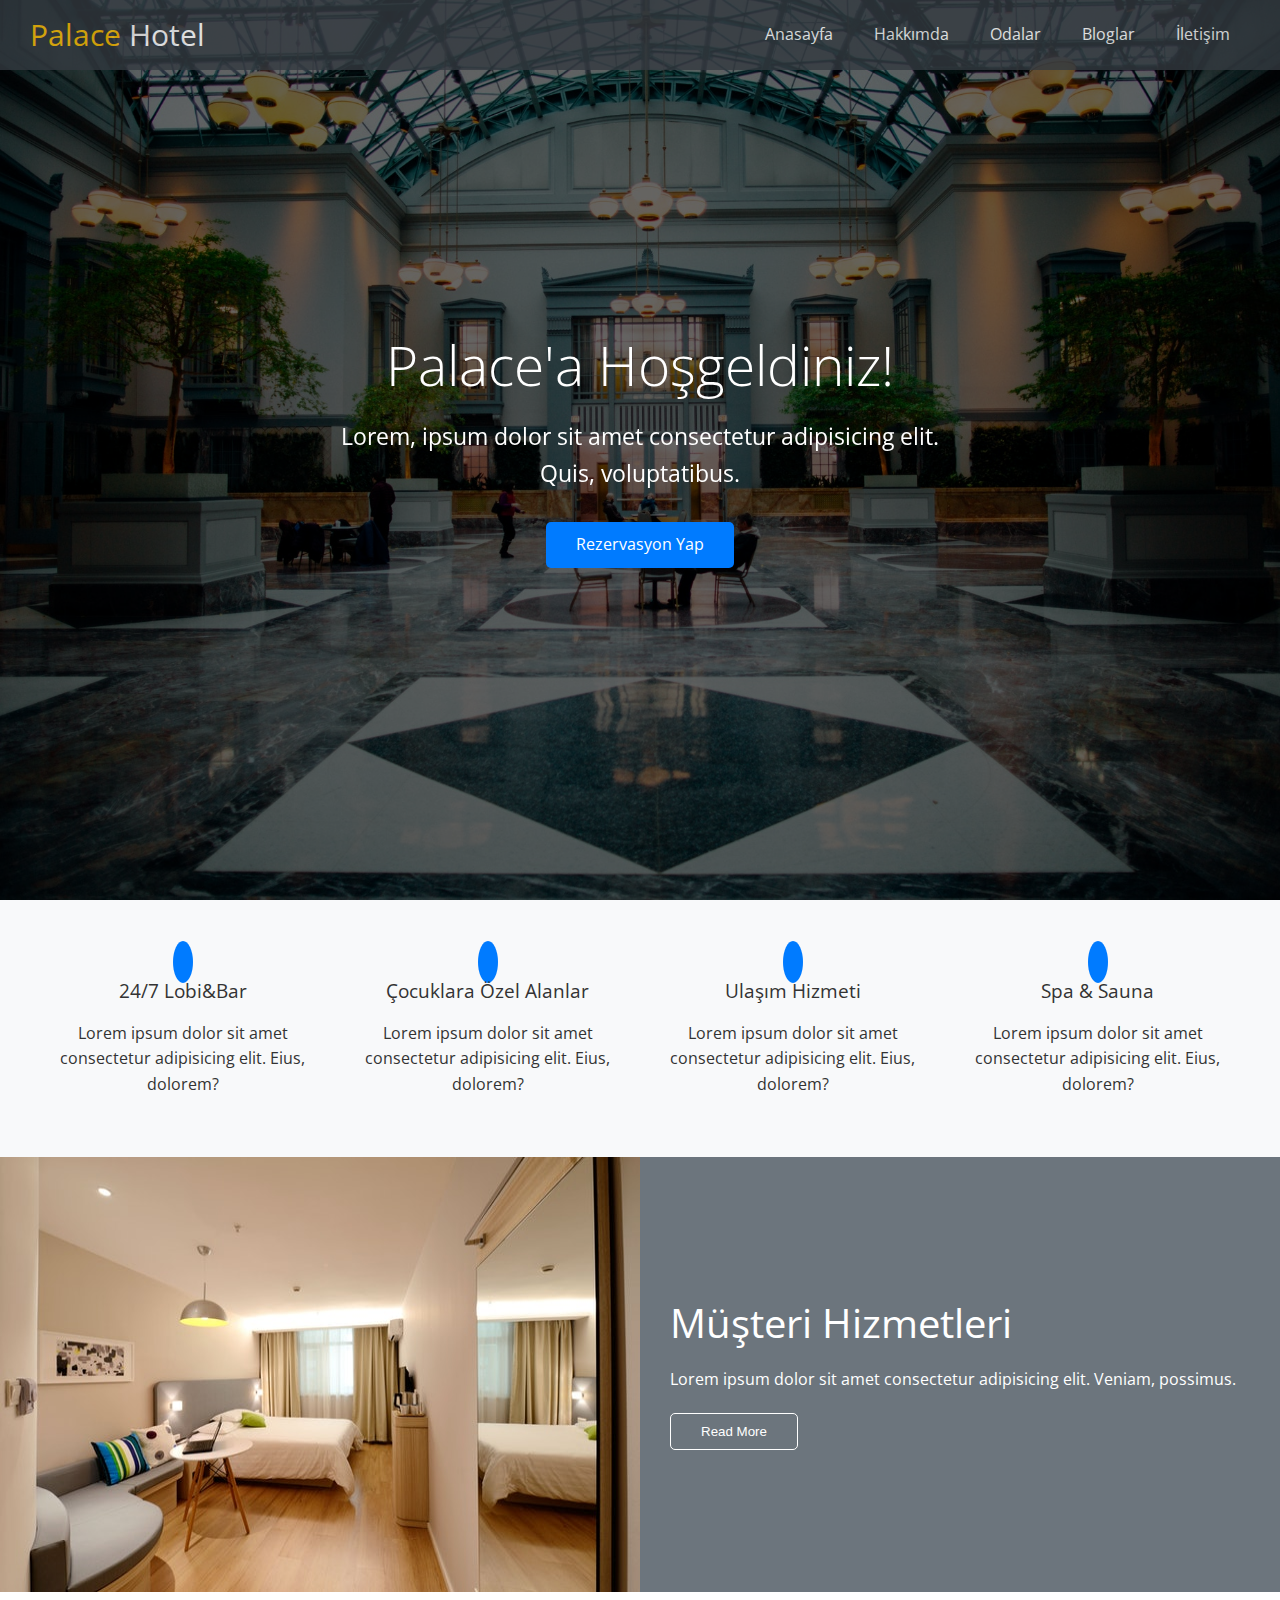
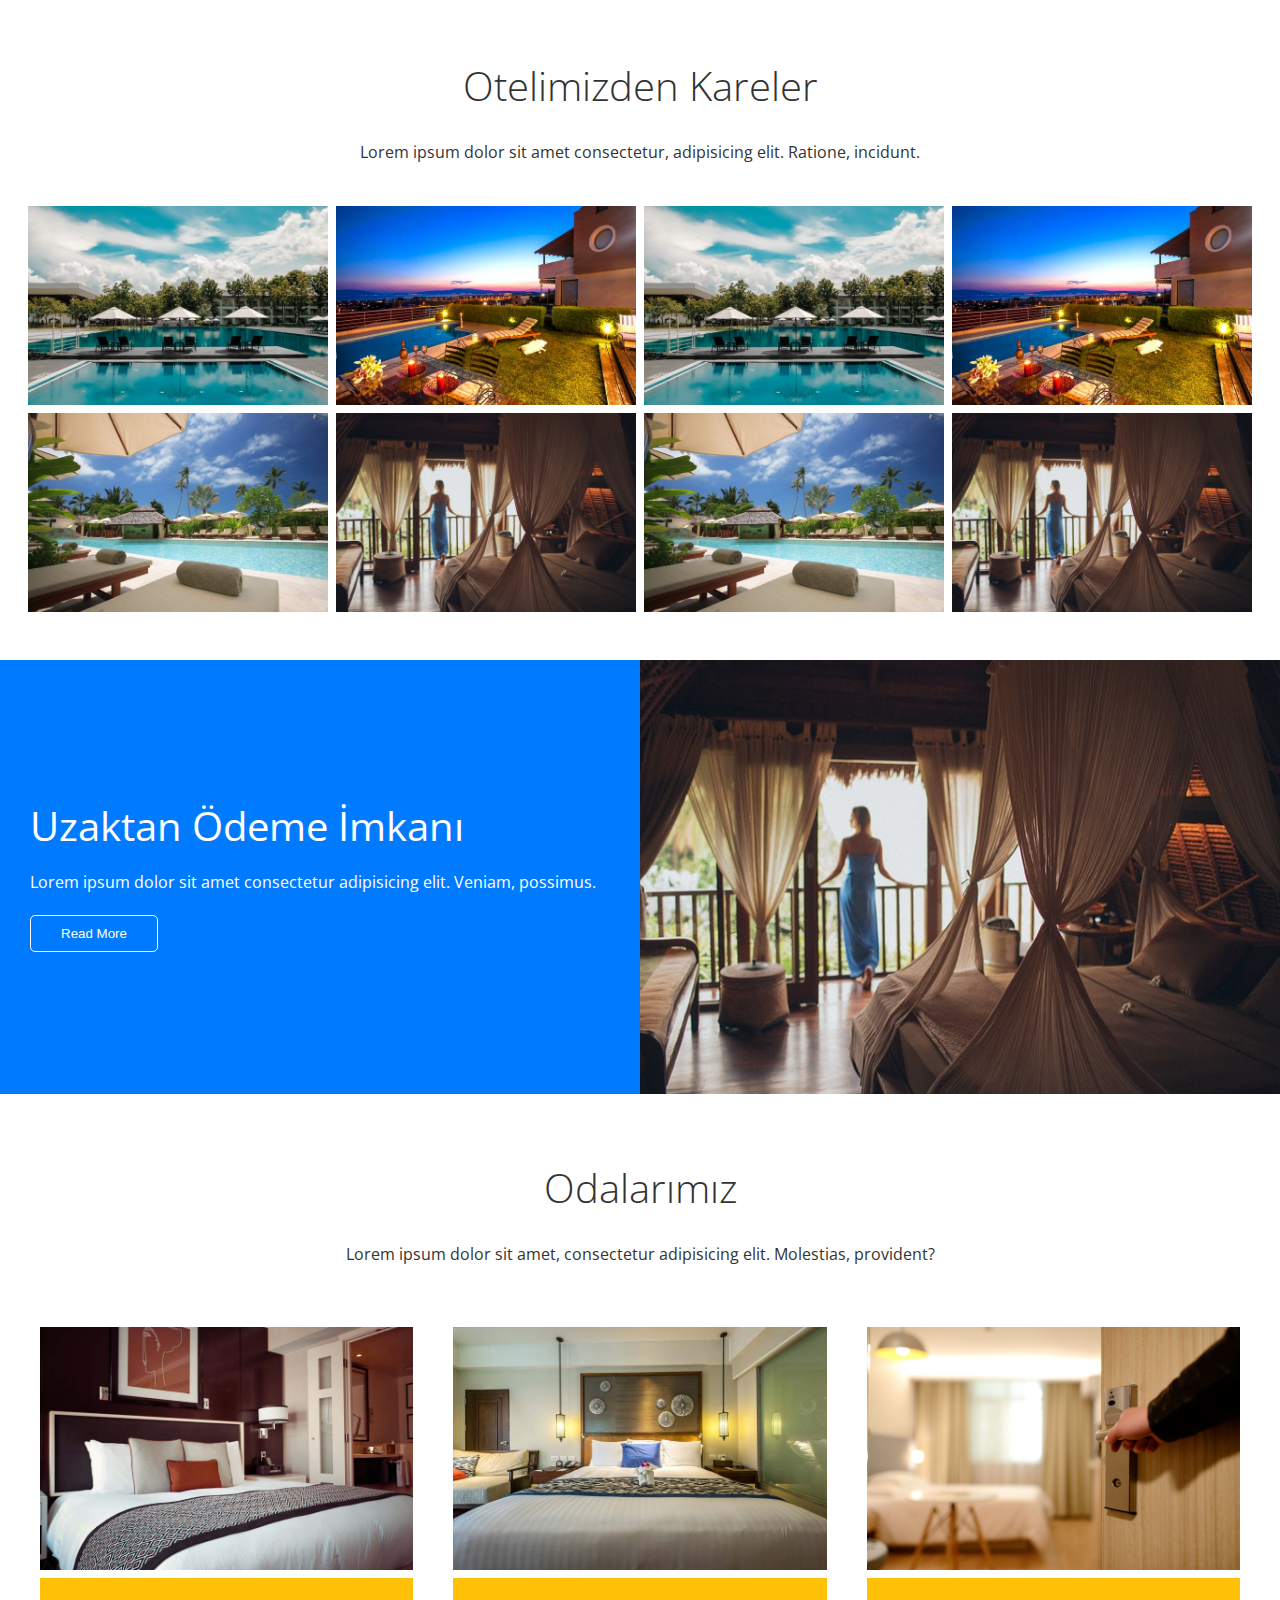
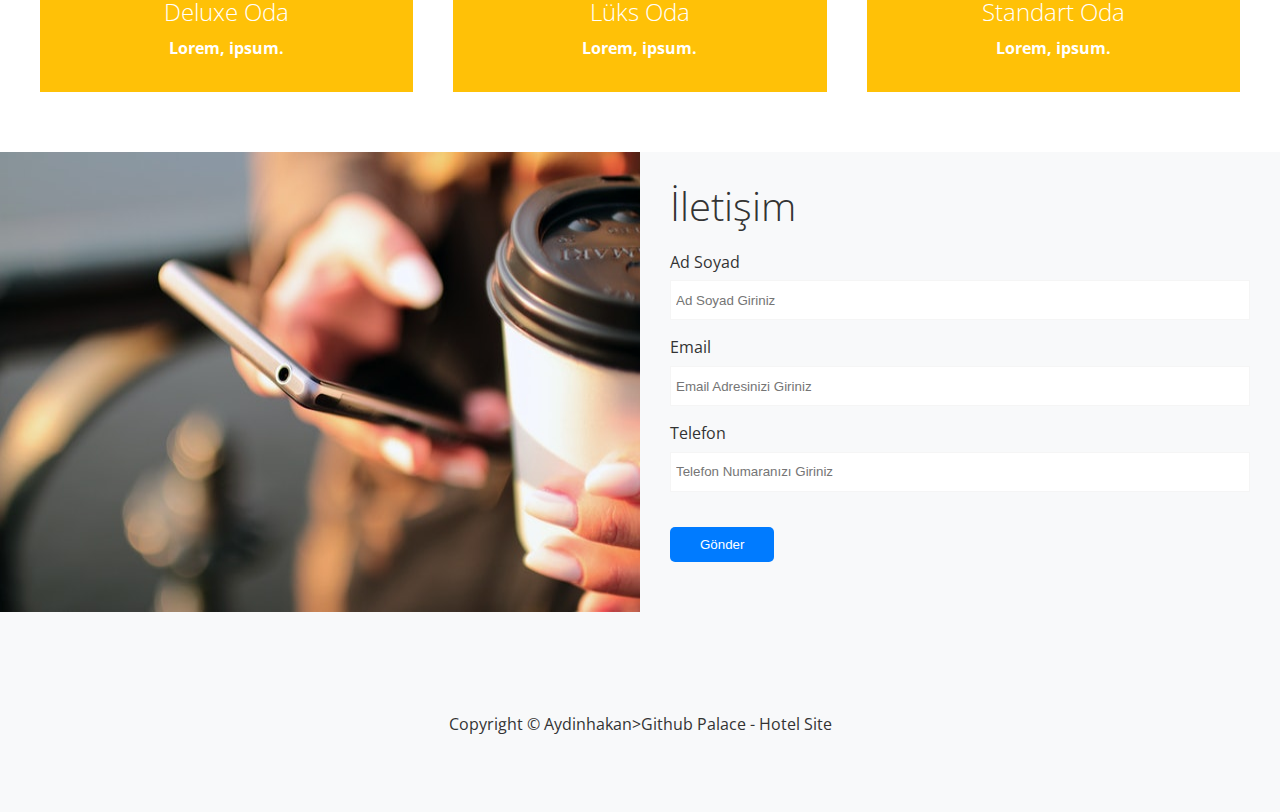
<file: index.html>
<!DOCTYPE html>
<html lang="tr">
<head>
    <meta charset="UTF-8">
    <meta http-equiv="X-UA-Compatible" content="IE=edge">
    <meta name="viewport" content="width=device-width, initial-scale=1.0">
    <link rel="stylesheet" href="https://cdnjs.cloudflare.com/ajax/libs/font-awesome/5.13.0/css/all.min.css" integrity="sha512-L7MWcK7FNPcwNqnLdZq86lTHYLdQqZaz5YcAgE+5cnGmlw8JT03QB2+oxL100UeB6RlzZLUxCGSS4/++mNZdxw==" crossorigin="anonymous" referrerpolicy="no-referrer" />
    <link rel="stylesheet" href="css/utils.css">
    <link rel="stylesheet" href="css/style.css">
    <title>Palace Hotel | For Your Dreams</title>
</head>
<body>
    <header id="home" class="main-header">
        <div class="navbar">
            <h1 class="brand">
                <i class="fas fa-hotel"></i>
                <span>Palace</span> Hotel
            </h1>
            <nav>
                <ul>
                    <li><a href="#home">Anasayfa</a></li>
                    <li><a href="#about">Hakkımda</a></li>
                    <li><a href="#rooms">Odalar</a></li>
                    <li><a href="blogs.html">Bloglar</a></li>
                    <li><a href="#contact">İletişim</a></li>
                </ul>
            </nav>
        </div>

        <div class="content">
            <h1>Palace'a Hoşgeldiniz!</h1>
            <p>Lorem, ipsum dolor sit amet consectetur adipisicing elit. Quis, voluptatibus.</p>
            <a href="" class="btn btn-primary">
                <i class="fas fa-chevron-right"></i>
                Rezervasyon Yap</a>
        </div>
    </header>

    <main>

        <section id="services" class="icons bg-light">
            <div class="flex-items">
                <div>
                    <i class="fas fa-concierge-bell fa-3x"></i>
                    <div>
                        <h3>24/7 Lobi&Bar</h3>
                        <p>
                            Lorem ipsum dolor sit amet consectetur adipisicing elit. Eius, dolorem?
                        </p>
                    </div>
                </div>
                <div>
                    <i class="fas fa-utensils fa-3x"></i>
                    <div>
                        <h3>Çocuklara Özel Alanlar</h3>
                        <p>
                            Lorem ipsum dolor sit amet consectetur adipisicing elit. Eius, dolorem?
                        </p>
                    </div>
                </div>
                <div>
                    <i class="fas fa-bus fa-3x"></i>
                    <div>
                        <h3>Ulaşım Hizmeti</h3>
                        <p>
                            Lorem ipsum dolor sit amet consectetur adipisicing elit. Eius, dolorem?
                        </p>
                    </div>
                </div>
                <div>
                    <i class="fas fa-spa fa-3x"></i>
                    <div>
                        <h3>Spa & Sauna</h3>
                        <p>
                            Lorem ipsum dolor sit amet consectetur adipisicing elit. Eius, dolorem?
                        </p>
                    </div>
                </div>
            </div>
        </section>


        <section id="about" class="about flex-columns">
            <div class="row">
                <div class="column">
                    <div class="column-1">
                        <img src="img/about1.jpeg" alt="">
                    </div>
                </div>
                <div class="column">
                    <div class="column-2 bg-secondary">
                        <h2>Müşteri Hizmetleri</h2>
                        <p>Lorem ipsum dolor sit amet consectetur adipisicing elit. Veniam, possimus.</p>
                        <button class="btn btn-outline">Read More</button>
                    </div>
                </div>
            </div>
        </section>

        <section id="gallery" class="gallery flex-grid section-padding">
            <header class="section-header">
                <h2>Otelimizden Kareler</h2>
                <p>Lorem ipsum dolor sit amet consectetur, adipisicing elit. Ratione, incidunt.</p>
            </header>
            <div class="row">
                <div class="column">
                    <img src="img/1.jpeg" alt="">
                    <img src="img/2.jpeg" alt="">
                </div>
                <div class="column">
                    <img src="img/3.jpeg" alt="">
                    <img src="img/4.jpeg" alt="">
                </div>
                <div class="column">
                    <img src="img/1.jpeg" alt="">
                    <img src="img/2.jpeg" alt="">
                </div>
                <div class="column">
                    <img src="img/3.jpeg" alt="">
                    <img src="img/4.jpeg" alt="">
                </div>
            </div>
        </section>

        <section class="about flex-columns flex-reverse">
            <div class="row">
                <div class="column">
                    <div class="column-1">
                        <img src="img/about2.jpeg" alt="">
                    </div>
                </div>
                <div class="column">
                    <div class="column-2 bg-primary">
                        <h2>Uzaktan Ödeme İmkanı</h2>
                        <p>Lorem ipsum dolor sit amet consectetur adipisicing elit. Veniam, possimus.</p>
                        <button class="btn btn-outline">Read More</button>
                    </div>
                </div>
            </div>
        </section>

        <section id="rooms" class="rooms section-padding">
            <header class="section-header">
                <h2>Odalarımız</h2>
                <p>Lorem ipsum dolor sit amet, consectetur adipisicing elit. Molestias, provident?</p>
            </header>
            <div class="flex-items">
                <div class="card">
                    <img src="img/room1.jpeg" alt="">
                    <div class="card-body bg-warning">
                        <h2>Deluxe Oda</h2>
                        <p>Lorem, ipsum.</p>
                    </div>
                </div>
                <div class="card">
                    <img src="img/room2.jpeg" alt="">
                    <div class="card-body bg-warning">
                        <h2>Lüks Oda</h2>
                        <p>Lorem, ipsum.</p>
                    </div>
                </div>
                <div class="card">
                    <img src="img/room3.jpeg" alt="">
                    <div class="card-body bg-warning">
                        <h2>Standart Oda</h2>
                        <p>Lorem, ipsum.</p>
                    </div>
                </div>
            </div>
        </section>

      
        <section id="contact" class="contact flex-columns">
            <div class="row">
                <div class="column">
                    <div class="column-1">
                        <img src="img/contact.jpeg" alt="">
                    </div>
                </div>
                <div class="column">
                    <div class="column-2 bg-light">
                       <h2>İletişim</h2>
                       <form action="" class="contact-form">
                            <div class="form-control">
                                <label for="name">Ad Soyad</label>
                                <input type="text" id="name" placeholder="Ad Soyad Giriniz">
                            </div>
                            <div class="form-control">
                                <label for="name">Email</label>
                                <input type="email" id="email" placeholder="Email Adresinizi Giriniz">
                            </div>
                            <div class="form-control">
                                <label for="name">Telefon</label>
                                <input type="text" id="phone" placeholder="Telefon Numaranızı Giriniz">
                            </div>
                            <button type="submit" class="btn btn-primary">Gönder</button>
                        </form>
                    </div>
                </div>
            </div>
        </section>
    </main>

    <footer class="footer bg-light">
        <div class="social">
            <a href="#"><i class="fab fa-facebook fa-2x"></i></a>
            <a href="#"><i class="fab fa-twitter fa-2x"></i></a>
            <a href="#"><i class="fab fa-youtube fa-2x"></i></a>
            <a href="#"><i class="fab fa-linkedin fa-2x"></i></a>
        </div>
        <p>Copyright &copy Aydinhakan>Github Palace - Hotel Site</p>
    </footer>
</body>
</html>
</file>
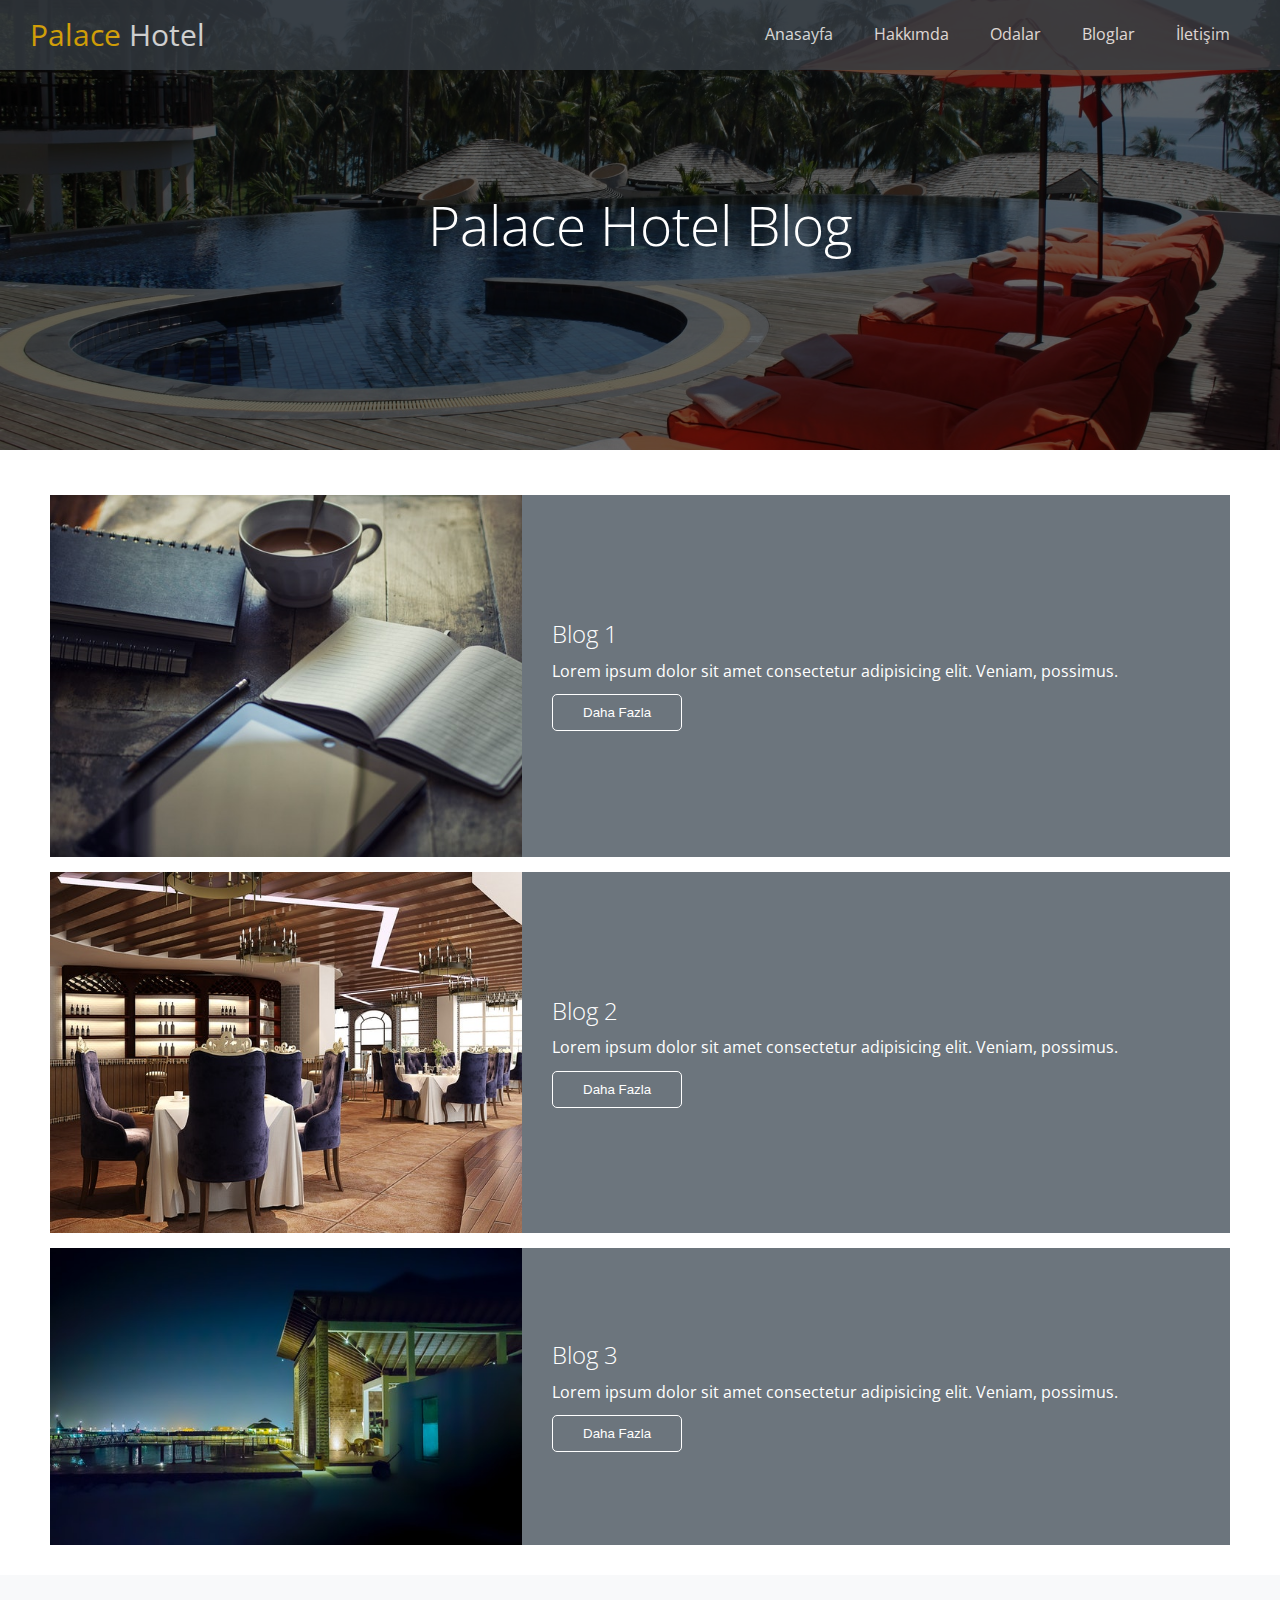
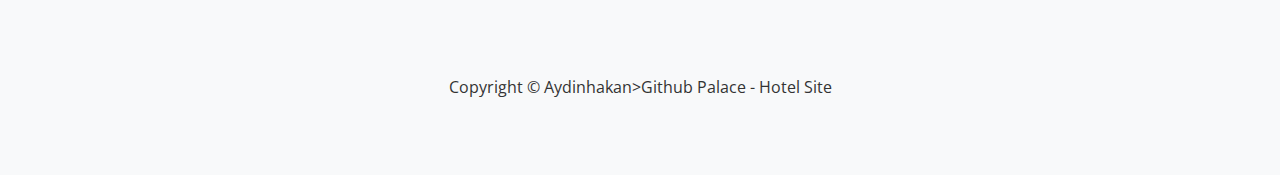
<file: blogs.html>
<!DOCTYPE html>
<html lang="tr">
<head>
    <meta charset="UTF-8">
    <meta http-equiv="X-UA-Compatible" content="IE=edge">
    <meta name="viewport" content="width=device-width, initial-scale=1.0">
    <link rel="stylesheet" href="https://cdnjs.cloudflare.com/ajax/libs/font-awesome/5.13.0/css/all.min.css" integrity="sha512-L7MWcK7FNPcwNqnLdZq86lTHYLdQqZaz5YcAgE+5cnGmlw8JT03QB2+oxL100UeB6RlzZLUxCGSS4/++mNZdxw==" crossorigin="anonymous" referrerpolicy="no-referrer" />
    <link rel="stylesheet" href="css/utils.css">
    <link rel="stylesheet" href="css/style.css">
    <title>Palace Hotel | For Your Dreams</title>
</head>
<body>
    <header id="home" class="main-header blog">
        <div class="navbar">
            <h1 class="brand">
                <i class="fas fa-hotel"></i>
                <span>Palace</span> Hotel
            </h1>
            <nav>
                <ul>
                    <li><a href="index.html">Anasayfa</a></li>
                    <li><a href="#about">Hakkımda</a></li>
                    <li><a href="#rooms">Odalar</a></li>
                    <li><a href="blogs.html">Bloglar</a></li>
                    <li><a href="#contact">İletişim</a></li>
                </ul>
            </nav>
        </div>

        <div class="content">
            <h1>Palace Hotel Blog</h1>
        </div>
    </header>

    <main>
        
        <section class="articles">             
            <article class="article flex-columns">
                <div class="row">
                    <div class="column">
                        <div class="column-1">
                            <img src="img/blog-1.jpeg" alt="">
                        </div>
                    </div>
                    <div class="column">
                        <div class="column-2 bg-secondary">
                            <h2>Blog 1</h2>
                            <p>Lorem ipsum dolor sit amet consectetur adipisicing elit. Veniam, possimus.</p>
                            <button class="btn btn-outline">Daha Fazla</button>
                        </div>
                    </div>
                </div>
            </article>
            <article class="article flex-columns">
                <div class="row">
                    <div class="column">
                        <div class="column-1">
                            <img src="img/blog-2.jpeg" alt="">
                        </div>
                    </div>
                    <div class="column">
                        <div class="column-2 bg-secondary">
                            <h2>Blog 2</h2>
                            <p>Lorem ipsum dolor sit amet consectetur adipisicing elit. Veniam, possimus.</p>
                            <button class="btn btn-outline">Daha Fazla</button>
                        </div>
                    </div>
                </div>
            </article>
            <article class="article flex-columns">
                <div class="row">
                    <div class="column">
                        <div class="column-1">
                            <img src="img/blog-3.jpeg" alt="">
                        </div>
                    </div>
                    <div class="column">
                        <div class="column-2 bg-secondary">
                            <h2>Blog 3</h2>
                            <p>Lorem ipsum dolor sit amet consectetur adipisicing elit. Veniam, possimus.</p>
                            <button class="btn btn-outline">Daha Fazla</button>
                        </div>
                    </div>
                </div>
            </article>
        </section>
        
    </main>

    <footer class="footer bg-light">
        <div class="social">
            <a href="#"><i class="fab fa-facebook fa-2x"></i></a>
            <a href="#"><i class="fab fa-twitter fa-2x"></i></a>
            <a href="#"><i class="fab fa-youtube fa-2x"></i></a>
            <a href="#"><i class="fab fa-linkedin fa-2x"></i></a>
        </div>
        <p>Copyright &copy Aydinhakan>Github Palace - Hotel Site</p>
    </footer>
</body>
</html>
</file>
<file: css/utils.css>
:root {
    --white: #fff;
    --primary: #007bff;
    --secondary: #6c757d;
    --success: #28a745;
    --danger: #dc3545;
    --warning: #ffc107;
    --info: #17a2b8;
    --dark: #343a40;
    --light: #f8f9fa;
}


.text-primary { color: var(--primary); }
.text-secondary { color: var(--secondary); }
.text-success { color: var(--success); }
.text-danger { color: var(--danger); }
.text-warning { color: var(--warning); }
.text-info { color: var(--info); }
.text-dark { color: var(--dark); }
.text-light { color: var(--light); }


.bg-primary { background-color: var(--primary); }
.bg-secondary { background-color: var(--secondary); }
.bg-success { background-color: var(--success); }
.bg-danger { background-color: var(--danger); }
.bg-warning { background-color: var(--warning); }
.bg-info { background-color: var(--info); }
.bg-dark { background-color: var(--dark); }
.bg-light { background-color: var(--light); }


.btn {
    cursor: pointer;
    display: inline-block;
    padding: 10px 30px;
    border: none;
    border-radius: 5px;
}

.btn:hover {
    opacity: 0.9;
}

.btn-primary {
    color: var(--white);
    background-color: var(--primary);
}

.btn-secondary {
    color: var(--white);
    background-color: var(--secondary);
}

.btn-success {
    color: var(--white);
    background-color: var(--success);
}


.btn-danger {
    color: var(--white);
    background-color: var(--danger);
}

.btn-warning {
    color: var(--white);
    background-color: var(--warning);
}

.btn-dark {
    color: var(--white);
    background-color: var(--dark);
}

.btn-outline {
    background: transparent;
    border: 1px solid var(--white);
    color: var(--white);
}

.btn-outline-primary {
    background: transparent;
    border: 1px solid var(--primary);
    color: var(--dark);
}

.btn-outline-primary:hover {
    background-color: var(--primary);
    border: 1px solid var(--primary);
    color: var(--white);
}

.flex-items {
    display: flex;
    justify-content: center;
    text-align: center;
    height: 100%;
}

.flex-items > div {
    padding: 20px;
    flex-basis: 100%;
}


.flex-columns.flex-reverse .row {
    flex-direction: row-reverse;
}
.flex-columns .row {
    display: flex;
    flex-direction: row;
    flex-wrap: wrap;
    width: 100%;
}

.flex-columns .column {
    flex: 1;
}

.flex-columns.article .column:nth-child(odd) {
    flex: 2;
}

.flex-columns.article .column:nth-child(even) { 
    flex: 3;
}

.flex-columns .column .column-1,
.flex-columns .column .column-2 {
    height: 100%;
}

.flex-columns .column-2 {
    display: flex;
    flex-direction: column;
    align-items: flex-start;
    justify-content: center;
    padding: 3rem;
}

.flex-columns img {
    width: 100%;
    height: 100%;
}



.flex-grid .row {
    display: flex;
    flex-wrap: wrap;
    padding: 0 .4rem;
}

.flex-grid .column {
    flex: 25%;
    padding: 0 .4rem;
}


.section-header {
    display: flex;
    flex-direction: column;
    align-items: center;
    justify-content: center;
    text-align: center;
    padding: 3rem;
}

.section-header h2 {
    font-size: 4rem;
    margin: 2rem 0;
}

.section-padding {
    padding: 2rem 2rem 4rem;
}

@media(max-width: 768px) {

    .flex-items {
        flex-direction: column;
    }

    .flex-items > div {
        padding: 10px;
    }

    .flex-columns .column {
        flex: 100% !important;
    }

    .flex-grid .column {
        flex: 50%;
    }

}
</file>
<file: css/style.css>
@import url('https://fonts.googleapis.com/css2?family=Open+Sans:wght@300;400;700&display=swap');

* {
    box-sizing: border-box;
    padding: 0;
    margin: 0;    
}

html {
    font-size: 10px;
    scroll-behavior: smooth;
}

body {
    font-family: 'Open Sans', sans-serif;
    font-size: 1.6rem;
    background: #fff;
    color: #333;
    line-height: 1.6;
}

ul {
    list-style: none;
}

a {
    color: #333;
    text-decoration: none;
}

h1,h2 {
    font-weight: 300;
    line-height: 1.2;
}

p {
    margin: 1rem 0;
}

img {
    width: 100%;
}

.text-center {
    text-align: center;
}

.navbar {
    display: flex;
    align-items: center;
    justify-content: space-between;
    background-color: var(--dark);
    opacity: 0.8;
    color: #fff;
    position: fixed;
    top: 0;
    width: 100%;
    height: 70px;
    padding: 0 3rem;
}

.navbar a {
    color: #fff;
    padding: 1rem 2rem;
    margin: 0 .5px;
}

.navbar a:hover {
    border-bottom: 2px solid var(--warning);
}

.navbar ul {
    display: flex;
}

.navbar .brand {
    font-weight: 400;
}

.navbar h1 {
    font-size: 3rem;
}

.navbar span {
    color: var(--warning);
}



.main-header {
    background-image: url('../img/bg-1.jpeg');
    background-repeat: no-repeat;
    background-size: cover;
    background-position: center;
    height: 100vh;
    color: #fff;
    position: relative;
}

.main-header.blog {
    background-image: url('../img/bg-2.jpeg');
    height: 50vh;
}

.main-header .content {
    display: flex;
    flex-direction: column;
    align-items: center;
    justify-content: center;
    text-align: center;
    height: 100%;
}

.main-header::before {
    content: '';
    position: absolute;
    top: 0;
    left: 0;
    width: 100%;
    height: 100%;
    background: rgba(0, 0, 0, 0.6)
}

.main-header * {
    z-index: 5;
}

.main-header .content h1 {
    font-size: 5.5rem;
}

.main-header .content p {
    font-size: 2.3rem;
    max-width: 60rem;
    margin: 2rem 0 3rem;
}


.icons {
    padding: 30px;
}

.icons h3 {
    font-weight: 400;
    margin-bottom: 15px;
}

.icons i {
    background-color: var(--primary);
    color: #fff;
    padding: 1rem;
    border-radius: 50%;
    margin-bottom: 1.5rem;
}



.about {
    color: #fff;
}

.about h2 {
    font-size: 4rem;
    font-weight: 400;
}

.about p {
    margin: 2rem 0;
}


.gallery img:hover {
    cursor: pointer;
    opacity: 0.8;
}


.card {
    color: #fff;
    font-weight: 700;
}

.card-body {
    padding: 2rem;
}


.teams img {
    border-radius: 50%;
}

.teams img:hover {
    opacity: 0.7;
}


.contact-form {
    width: 100%;
    padding: 2rem 0;
}

.contact-form label {
    display: block;
    margin-bottom: .5rem;
}

.contact-form .form-control {
    margin-bottom: 1.5rem;
}

.contact-form input {
    width: 100%;
    padding: 5px;
    height: 40px;
    border: 1px solid #f5f5f5;
}

.contact-form .btn {
    margin-top: 20px;
}

.contact h2 {
    font-size: 4rem;
}


.articles {
    padding: 3rem 5rem;
}

.article {
    margin-top: 1.5rem;
    color: #fff;
}

.footer {
    display: flex;
    flex-direction: column;
    justify-content: center;
    align-items: center;
    text-align: center;
    height: 200px;
}

.footer a {
    color: var(--danger);
}

.footer a:hover {
    opacity: 0.7;
}

.footer .social a {
    margin-right: 10px;
}


@media(max-width: 768px) {
    html {
        font-size: 9px;
    }

    .navbar {
        flex-direction: column;
        height: 120px;
        padding: 20px;
    }

    .navbar a {
        padding: 10px;
        margin: 0 3px;
    }

    .teams img {
        width: 70%;
    }
}
</file>
